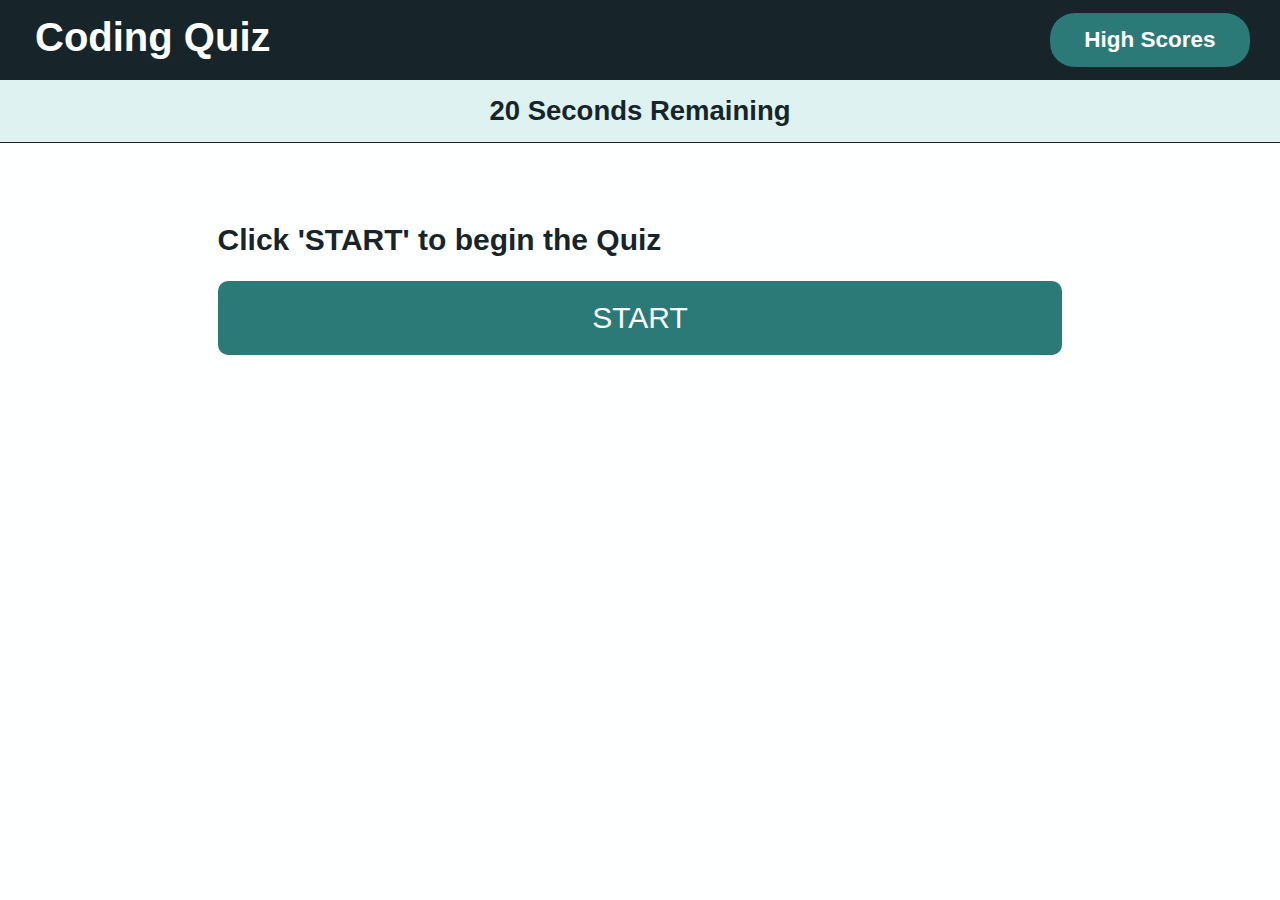
<file: index.html>
<!DOCTYPE html>
<html lang="en">
<head>
    <title>Coding Quiz</title>
    <meta charset="UTF-8">
    <meta name="viewport" content="width=device-width, initial-scale=1.0">
    <link rel="stylesheet" href="./assets/css/reset.css">
    <link rel="stylesheet" href="./assets/css/style.css">
    <link rel="stylesheet" href="https://cdnjs.cloudflare.com/ajax/libs/font-awesome/4.7.0/css/font-awesome.min.css">
</head>
<body>
    <header>
        <h1>Coding Quiz</h1>
        <a href="./assets/html/high-scores.html" class="header-button">High Scores</a>
    </header>
    <div class="sub-header">Seconds Remaining: 120</div>
    <main>

        <h2 class="prompt"></h2>
        <div class="buttons"></div> 
        <i class="" id="icon"></i>

    </main>
    <script src="./assets/js/data.js"></script>
    <script src="./assets/js/script.js"></script> 
</body>
</html>
</file>
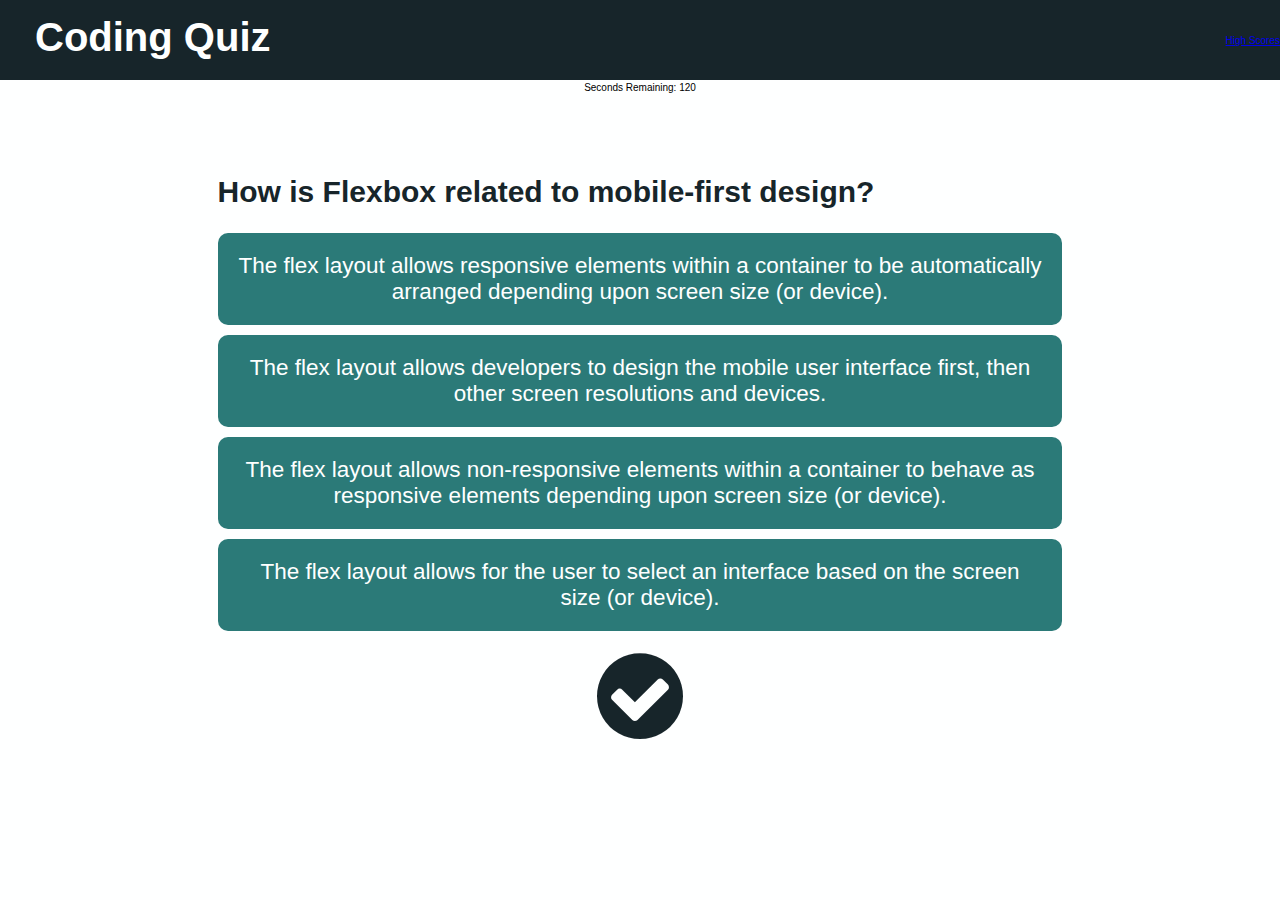
<file: index copy.html>
<!DOCTYPE html>
<html lang="en">
<head>
    <title>Coding Quiz</title>
    <meta charset="UTF-8">
    <meta name="viewport" content="width=device-width, initial-scale=1.0">
    <link rel="stylesheet" href="./assets/css/reset.css">
    <link rel="stylesheet" href="./assets/css/style.css">
    <link rel="stylesheet" href="https://cdnjs.cloudflare.com/ajax/libs/font-awesome/4.7.0/css/font-awesome.min.css">
</head>
<body>
    <header>
        <h1>Coding Quiz</h1>
        <!-- <h3>Seconds Remaining: 120</h3> -->
        <a href="#" id="high-scores-link">High Scores</a>
        <!-- <nav> -->
            <!-- <a href="#">High Scores</a> -->
            <!-- <a href="">Seconds Remaining: 120</a> -->
        <!-- </nav> -->
    </header>
    <div class="timer">Seconds Remaining: 120</div>
    <main>

        <!-- <h2 class="prompt"></h2>
        <div class="buttons">
            <button></button>
            <button></button>
            <button></button>
            <button></button>
        </div> 
        <i class="fa fa-check-circle" id="icon"></i>
        <i class="fa fa-times-circle" id="icon"></i>-->

        <!-- <h2 class="prompt">How could you use pseudo-elements to display the message, 'Thanks for checking the box!', after a user clicks on a check box?</h2>
        <div class="buttons">
            <button>.checkbox:checked + label::after {content: "Thanks for checking the box!";}</button>
            <button>.checkbox:checked + label:: after {message:"Thanks for checking the box!";}</button>
            <button>.checkbox + label {message:"Thanks for checking the box!";}</button>
            <button>.checkbox + label {content:"Thanks for checking the box!";}</button>
        </div> 
        <i class="fa fa-check-circle" id="icon"></i> -->

        <!-- <h2 class="prompt">What is wireframing?</h2>
        <div class="buttons">
            <button>A blueprint of our website's page layout.</button>
            <button>A 3D model of our websites structure made from wires.</button>
            <button>A CSS library that helps in the creation of borders around our boxed elements.</button>
            <button>Wireframing helps us quickly set up our HTML page.</button>
        </div> 
        <i class="fa fa-check-circle" id="icon"></i> -->

        <h2 class="prompt">How is Flexbox related to mobile-first design?</h2>
        <div class="buttons">
            <button>The flex layout allows responsive elements within a container to be automatically arranged depending upon screen size (or device).</button>
            <button>The flex layout allows developers to design the mobile user interface first, then other screen resolutions and devices.</button>
            <button>The flex layout allows non-responsive elements within a container to behave as responsive elements depending upon screen size (or device).</button>
            <button>The flex layout allows for the user to select an interface based on the screen size (or device).</button>
        </div>
        <i class="fa fa-check-circle" id="icon"></i>



    </main>
    <script src="./assets/js/script.js"></script>
</body>
</html>
</file>
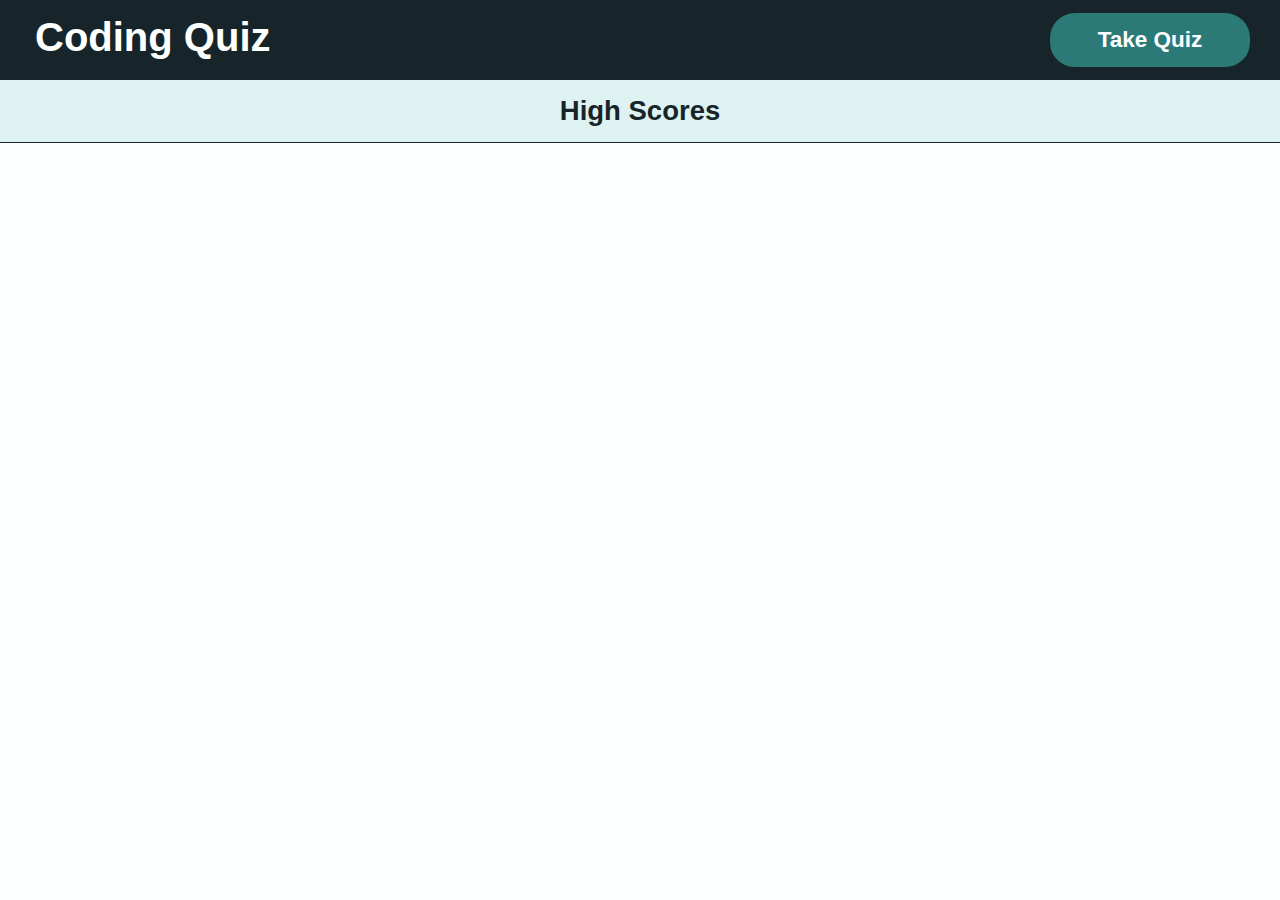
<file: assets/html/high-scores.html>
<!DOCTYPE html>
<html lang="en">
<head>
    <title>Coding Quiz High Scores</title>
    <meta charset="UTF-8">
    <meta name="viewport" content="width=device-width, initial-scale=1.0">
    <link rel="stylesheet" href="../css/reset.css">
    <link rel="stylesheet" href="../css/style.css">
</head>
<body>
    <header>
        <h1>Coding Quiz</h1>
        <a href="../../index.html" class="header-button">Take Quiz</a>
    </header>
    <div class="sub-header">High Scores</div>
    <main>

        <ol class="high-scores-list"></ol>

    </main>
    <script src="../js/high-scores.js"></script>
</body>
</html>
</file>
<file: assets/css/style.css>
/* Mobile-first Layout  */


/* Color schemes sourced from https://visme.co/blog/website-color-schemes/ */
:root{
    --black-and-blue: #17252A;
    --dark-cyan: #2B7A78;
    --modr-cyan: #3AAFA9;
    --lght-cyan: #def2f1;
    --pale-cyan: #FEFFFF;
}

html {
    /* set 1rem to 10px instead of native 16px to make it easier to calculate font-size values for the rest of the page (e.g. 1.6rem is 16px, 2.0rem is 20px, etc.) */
    font-size: 62.5%;
}

body {
    /* Sans Serif font stack is implemented to help select the best font for each type of computer operating system */
    font-family: -apple-system, BlinkMacSystemFont, 'Segoe UI', Roboto, Helvetica, Arial, sans-serif, 'Apple Color Emoji', 'Segoe UI Emoji', 'Segoe UI Symbol';
    
    line-height: 1.5;
    
    /* Mobile-first Layout  */
    background-color: var(--pale-cyan);
    display: flex;
    flex-direction: column;
    justify-content: flex-start;
    align-items: center;
}

h1,
h2,
input {
    margin-bottom: 0.625rem;
    font-weight: 700;
    line-height: 1.1;
}
  
h1 {
    /* 4rem = 40px (4 * 10px) */
    font-size: 4rem;
}
  
h2,
input {
    font-size: 3.5rem;
}

header {
    display: flex;
    flex-direction: column;
    justify-content: space-between;
    align-items: center;
    text-align: center;
    width: 100%;
    background-color: var(--black-and-blue);
}

header h1 {
    padding: 1.5rem;
    color: var(--pale-cyan);
}

.header-button {
    width: 100%;
    text-decoration: none;
    font-size: 2rem;
    font-weight: bold;
    padding: 1rem;
    background-color: var(--dark-cyan);
    color: var(--pale-cyan);
    border-bottom: 1px solid var(--black-and-blue);
    border-radius: 0px;
    margin: 0px;
}

.header-button:hover {
    background-color: var(--lght-cyan);
    color: var(--black-and-blue);
}


.sub-header {
    display: flex;
    flex-direction: column;
    width: 100%;
    min-height: 55px;
    padding: 1rem;
    text-align: center;
    font-size: 2rem;   
    font-weight: 700;
    background-color: var(--lght-cyan);
    color: var(--black-and-blue);
    border-bottom: 1px solid var(--black-and-blue);
}

main {

    display: flex;
    flex-direction: column;
    justify-content: space-between;
    align-items: center;

    /* Mobile-first layout  */
    margin: 3rem;
    width: 90%;
}

main h2 {
    width: 100%;
    color: var(--black-and-blue);
    text-align: start;
    font-size: 2rem;
    margin-bottom: 2rem;    
}

.buttons, ol {
    display: flex;
    flex-direction: column;
    width: 100%;
    color: var(--black-and-blue);
    font-size: 1.75rem;
}

button,
.high-scores-list li {
    text-align: center;
    padding: 1rem;
    margin: 0.5rem 0;
    color: var(--pale-cyan);
    background-color: var(--dark-cyan);
    border-radius: 10px;
    border: none;
}

button:hover {
    background-color: var(--black-and-blue);
    color: var(--pale-cyan);
}

#icon {
    margin-top: .5rem;
    font-size: 75px;
    color: var(--black-and-blue);
}



/* Responsive Design for Large Screens  */
@media screen and (min-width: 992px) {
    header {
        flex-direction: row;
        justify-content: space-between;
    }
    header h1{
        margin-left: 2rem;
    }
    .header-button {
        border-radius: 25px;
        width: 200px;
        margin-right: 3rem;
        font-size: 2.25rem;

    }
    .sub-header {
        font-size: 2.75rem;
    }
    main {
        display: flex;
        margin: 8rem;
        width: 66%;
        align-items: center;
        justify-content: center;
    }
    main h2 {
        font-size: 3rem;
    }
    button {
        font-size: 2.25rem;
        padding: 2rem;
    }
    #icon {
        margin-top: 1rem;
        font-size: 100px;
    }
}
</file>
